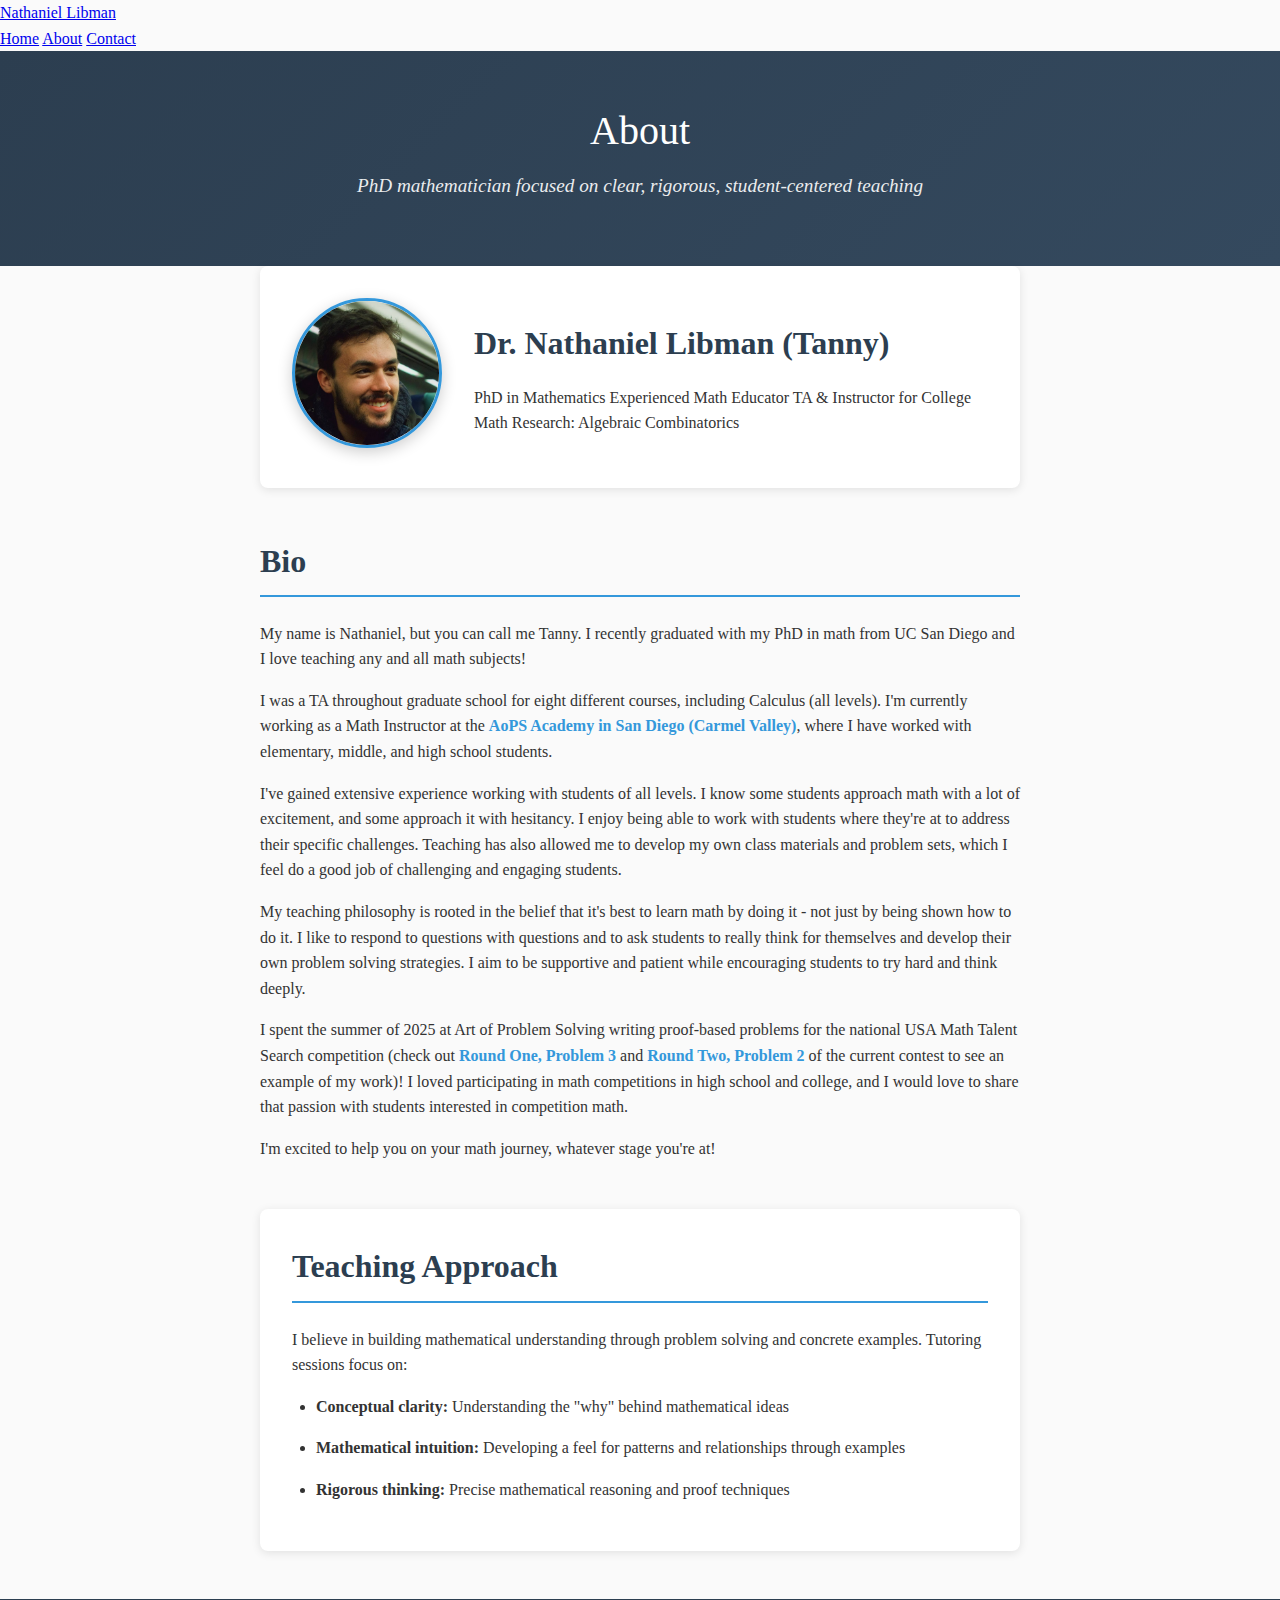
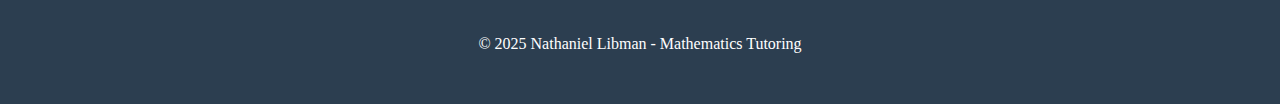
<file: about.html>
<!DOCTYPE html>
<html lang="en">
<head>
    <meta charset="UTF-8">
    <meta name="viewport" content="width=device-width, initial-scale=1.0">
    <title>About - Nathaniel Libman</title>
    <link rel="stylesheet" href="styles.css">
</head>
<body>
    <nav class="navbar">
        <div class="nav-container">
            <a href="/" class="brand">Nathaniel Libman</a>
            <div class="nav-links">
                <a href="/">Home</a>
                <a href="about.html" class="active">About</a>
                <a href="contact.html">Contact</a>
            </div>
        </div>
    </nav>

    <header>
        <div class="container">
            <h1>About</h1>
            <p class="subtitle">PhD mathematician focused on clear, rigorous, student-centered teaching</p>
        </div>
    </header>

    <main class="container">
        <section class="intro">
            <div class="profile-section">
                <div class="profile-photo">
                    <img src="IMG_0210.JPG" alt="Dr. Nathaniel Libman" class="profile-image">
                </div>
                <div class="credentials">
                    <h2>Dr. Nathaniel Libman (Tanny)</h2>
                    <div class="credential-badges">
                        <span class="badge">PhD in Mathematics</span>
                        <span class="badge">Experienced Math Educator</span>
                        <span class="badge">TA & Instructor for College Math</span>
                        <span class="badge">Research: Algebraic Combinatorics</span>
                    </div>
                </div>
            </div>
        </section>

        <section class="bio">
            <h2>Bio</h2>
            <p>My name is Nathaniel, but you can call me Tanny. I recently graduated with my PhD in math from UC San Diego and I love teaching any and all math subjects!</p>
            <p>I was a TA throughout graduate school for eight different courses, including Calculus (all levels). I'm currently working as a Math Instructor at the <a href="https://aopsacademy.org/campus/sandiego-cv" target="_blank" class="wyzant-link">AoPS Academy in San Diego (Carmel Valley)</a>, where I have worked with elementary, middle, and high school students.</p>
            <p>I've gained extensive experience working with students of all levels. I know some students approach math with a lot of excitement, and some approach it with hesitancy. I enjoy being able to work with students where they're at to address their specific challenges. Teaching has also allowed me to develop my own class materials and problem sets, which I feel do a good job of challenging and engaging students.</p>
            <p>My teaching philosophy is rooted in the belief that it's best to learn math by doing it - not just by being shown how to do it. I like to respond to questions with questions and to ask students to really think for themselves and develop their own problem solving strategies. I aim to be supportive and patient while encouraging students to try hard and think deeply.</p>
            <p>I spent the summer of 2025 at Art of Problem Solving writing proof-based problems for the national USA Math Talent Search competition (check out <a href="https://files.usamts.org/Problems_37_1.pdf" target="_blank" class="wyzant-link">Round One, Problem 3</a> and <a href="https://files.usamts.org/Problems_37_2.pdf" target="_blank" class="wyzant-link">Round Two, Problem 2</a> of the current contest to see an example of my work)! I loved participating in math competitions in high school and college, and I would love to share that passion with students interested in competition math.</p>
            <p>I'm excited to help you on your math journey, whatever stage you're at!</p>
        </section>

        <section class="approach">
            <h2>Teaching Approach</h2>
            <p>I believe in building mathematical understanding through problem solving and concrete examples. Tutoring sessions focus on:</p>
            <ul>
                <li><strong>Conceptual clarity:</strong> Understanding the "why" behind mathematical ideas</li>
                <li><strong>Mathematical intuition:</strong> Developing a feel for patterns and relationships through examples</li>
                <li><strong>Rigorous thinking:</strong> Precise mathematical reasoning and proof techniques</li>
            </ul>
        </section>
    </main>

    <footer>
        <div class="container">
            <p>&copy; 2025 Nathaniel Libman - Mathematics Tutoring</p>
        </div>
    </footer>

    <script src="script.js"></script>
</body>
</html>
</file>
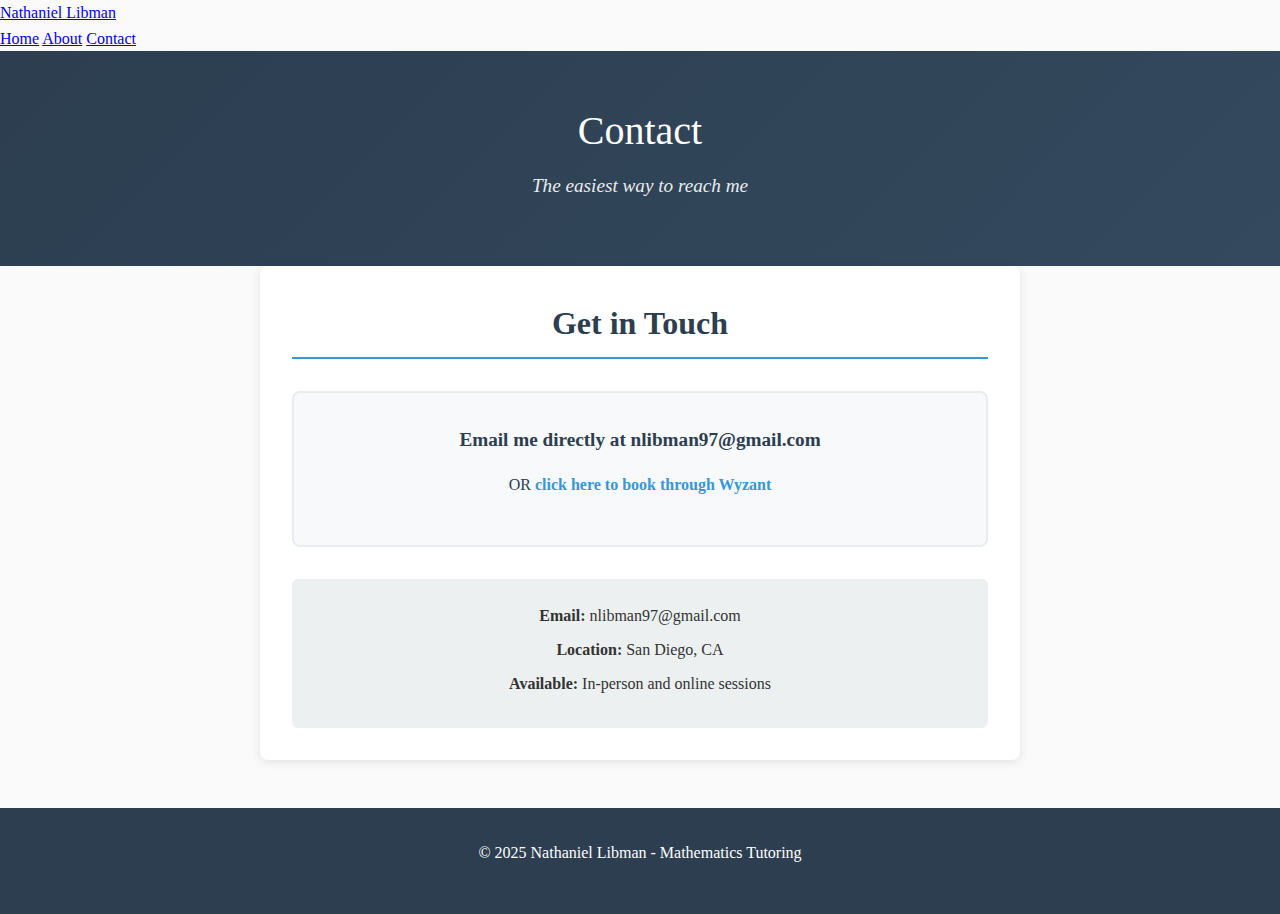
<file: contact.html>
<!DOCTYPE html>
<html lang="en">
<head>
    <meta charset="UTF-8">
    <meta name="viewport" content="width=device-width, initial-scale=1.0">
    <title>Contact - Nathaniel Libman</title>
    <link rel="stylesheet" href="styles.css">
</head>
<body>
    <nav class="navbar">
        <div class="nav-container">
            <a href="index.html" class="brand">Nathaniel Libman</a>
            <div class="nav-links">
                <a href="index.html">Home</a>
                <a href="about.html">About</a>
                <a href="contact.html" class="active">Contact</a>
            </div>
        </div>
    </nav>

    <header>
        <div class="container">
            <h1>Contact</h1>
            <p class="subtitle">The easiest way to reach me</p>
        </div>
    </header>

    <main class="container">
        <section class="contact">
            <h2>Get in Touch</h2>
            <div class="email-invitation">
                <p class="cta-text">Email me directly at <strong>nlibman97@gmail.com</strong></p>
                <p class="cta-alternative">OR <a href="https://www.wyzant.com/refer/tutor/89881173?utm_source=TREF&utm_campaign=GI&utm_content=TProfile&utm_medium=link" target="_blank" class="wyzant-link">click here to book through Wyzant</a></p>
            </div>

            <div class="contact-info">
                <p><strong>Email:</strong> nlibman97@gmail.com</p>
                <p><strong>Location:</strong> San Diego, CA</p>
                <p><strong>Available:</strong> In-person and online sessions</p>
            </div>
        </section>
    </main>

    <footer>
        <div class="container">
            <p>&copy; 2025 Nathaniel Libman - Mathematics Tutoring</p>
        </div>
    </footer>

    <script src="script.js"></script>
</body>
</html>
</file>
<file: styles.css>
/* Reset and base styles */
* {
    margin: 0;
    padding: 0;
    box-sizing: border-box;
}

body {
    font-family: 'Georgia', 'Times New Roman', serif;
    line-height: 1.6;
    color: #333;
    background-color: #fafafa;
}

.container {
    max-width: 800px;
    margin: 0 auto;
    padding: 0 20px;
}

/* Header */
header {
    background: linear-gradient(135deg, #2c3e50, #34495e);
    color: white;
    padding: 3rem 0;
    text-align: center;
}

header h1 {
    font-size: 2.5rem;
    margin-bottom: 0.5rem;
    font-weight: 300;
}

.subtitle {
    font-size: 1.2rem;
    opacity: 0.9;
    font-style: italic;
}

/* Main content */
main {
    padding: 3rem 0;
}

section {
    margin-bottom: 3rem;
}

section h2 {
    color: #2c3e50;
    font-size: 2rem;
    margin-bottom: 1.5rem;
    border-bottom: 2px solid #3498db;
    padding-bottom: 0.5rem;
}

/* Profile section */
.profile-section {
    display: flex;
    align-items: center;
    gap: 2rem;
    margin-bottom: 2rem;
    padding: 2rem;
    background: white;
    border-radius: 8px;
    box-shadow: 0 2px 10px rgba(0,0,0,0.1);
}

.profile-photo {
    flex-shrink: 0;
}

.photo-placeholder {
    width: 150px;
    height: 150px;
    background: #ecf0f1;
    border: 3px dashed #bdc3c7;
    border-radius: 50%;
    display: flex;
    flex-direction: column;
    align-items: center;
    justify-content: center;
    color: #7f8c8d;
}

.photo-placeholder span {
    font-size: 3rem;
    margin-bottom: 0.5rem;
}

.photo-placeholder p {
    font-size: 0.9rem;
    text-align: center;
}

.profile-image {
    width: 150px;
    height: 150px;
    border-radius: 50%;
    object-fit: cover;
    border: 3px solid #3498db;
    box-shadow: 0 4px 15px rgba(0,0,0,0.2);
}

.credentials h2 {
    border: none;
    margin-bottom: 0.5rem;
    color: #2c3e50;
}

.phd {
    color: #e74c3c;
    font-weight: bold;
    font-size: 1.1rem;
    margin-bottom: 0.5rem;
}

.experience {
    color: #7f8c8d;
    font-style: italic;
}

.background {
    color: #27ae60;
    font-weight: 500;
    margin-bottom: 0.5rem;
}

.research {
    color: #8e44ad;
    font-weight: 500;
    font-style: italic;
}

/* Services */
.services {
    display: grid;
    gap: 2rem;
}

.service-card {
    background: white;
    padding: 2rem;
    border-radius: 8px;
    box-shadow: 0 2px 10px rgba(0,0,0,0.1);
    border-left: 4px solid #3498db;
}

.service-card h3 {
    color: #2c3e50;
    font-size: 1.5rem;
    margin-bottom: 1rem;
}

.service-card ul {
    margin: 1rem 0;
    padding-left: 1.5rem;
}

.service-card li {
    margin-bottom: 0.5rem;
}

/* Approach section */
.approach {
    background: white;
    padding: 2rem;
    border-radius: 8px;
    box-shadow: 0 2px 10px rgba(0,0,0,0.1);
}

.approach ul {
    margin: 1rem 0;
    padding-left: 1.5rem;
}

.approach li {
    margin-bottom: 1rem;
}

/* Contact section */
.contact {
    background: white;
    padding: 2rem;
    border-radius: 8px;
    box-shadow: 0 2px 10px rgba(0,0,0,0.1);
    text-align: center;
}

.email-invitation {
    margin: 2rem 0;
    text-align: center;
    padding: 2rem;
    background: #f8f9fa;
    border-radius: 8px;
    border: 2px solid #e9ecef;
}

.cta-text {
    font-size: 1.2rem;
    font-weight: 600;
    color: #2c3e50;
    margin-bottom: 1rem;
}

.cta-subtext {
    color: #6c757d;
    font-size: 1rem;
    line-height: 1.6;
}

.cta-alternative {
    margin-top: 1rem;
    font-size: 1rem;
    color: #2c3e50;
}

.wyzant-link {
    color: #3498db;
    text-decoration: none;
    font-weight: 600;
    border-bottom: 2px solid transparent;
    transition: all 0.3s ease;
}

.wyzant-link:hover {
    color: #2980b9;
    border-bottom-color: #2980b9;
}

.contact-info {
    margin-top: 1.5rem;
    padding: 1.5rem;
    background: #ecf0f1;
    border-radius: 6px;
}

.contact-info p {
    margin-bottom: 0.5rem;
}

/* Footer */
footer {
    background: #2c3e50;
    color: white;
    text-align: center;
    padding: 2rem 0;
    margin-top: 3rem;
}

/* Responsive design */
@media (max-width: 768px) {
    .profile-section {
        flex-direction: column;
        text-align: center;
    }
    
    .photo-placeholder {
        width: 120px;
        height: 120px;
    }
    
    header h1 {
        font-size: 2rem;
    }
    
    .container {
        padding: 0 15px;
    }
}

/* Typography improvements */
p {
    margin-bottom: 1rem;
}

ul {
    margin-bottom: 1rem;
}

/* Hover effects */
.service-card:hover {
    transform: translateY(-2px);
    box-shadow: 0 4px 20px rgba(0,0,0,0.15);
    transition: all 0.3s ease;
}
</file>
